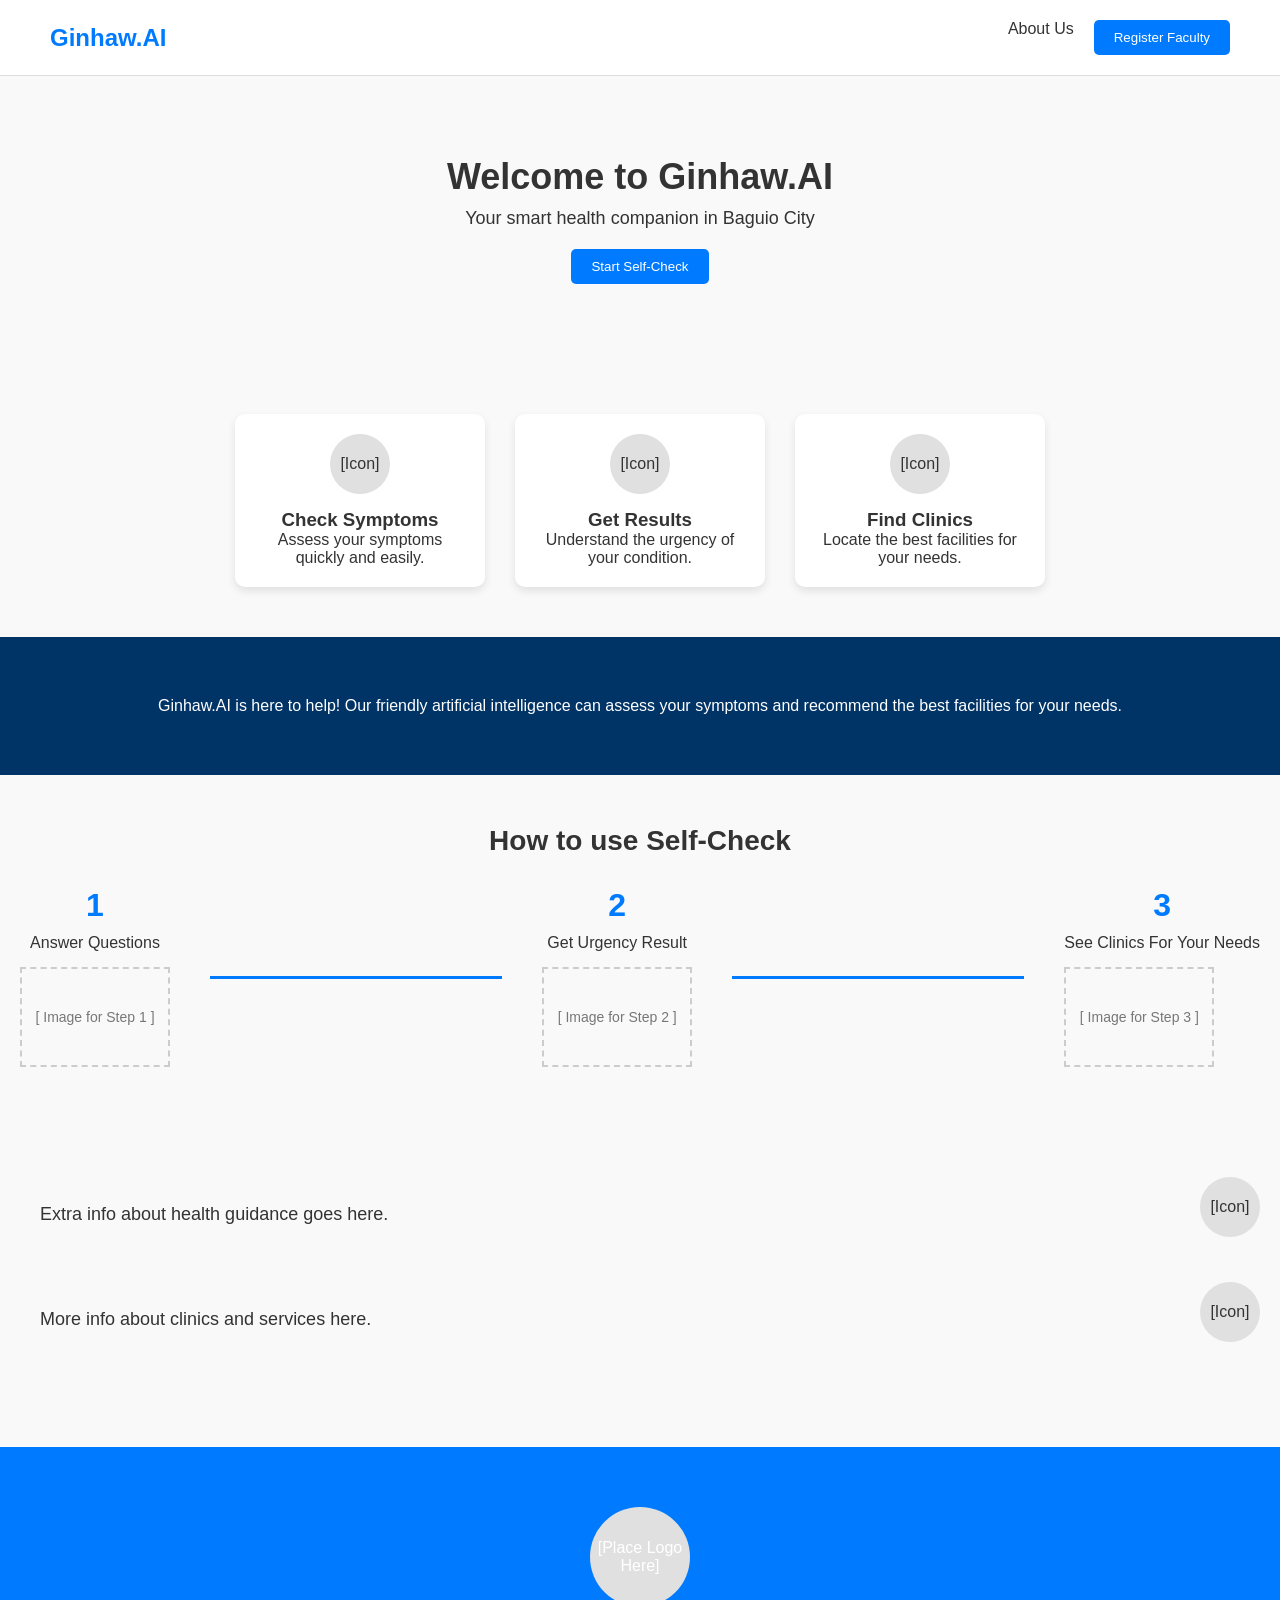
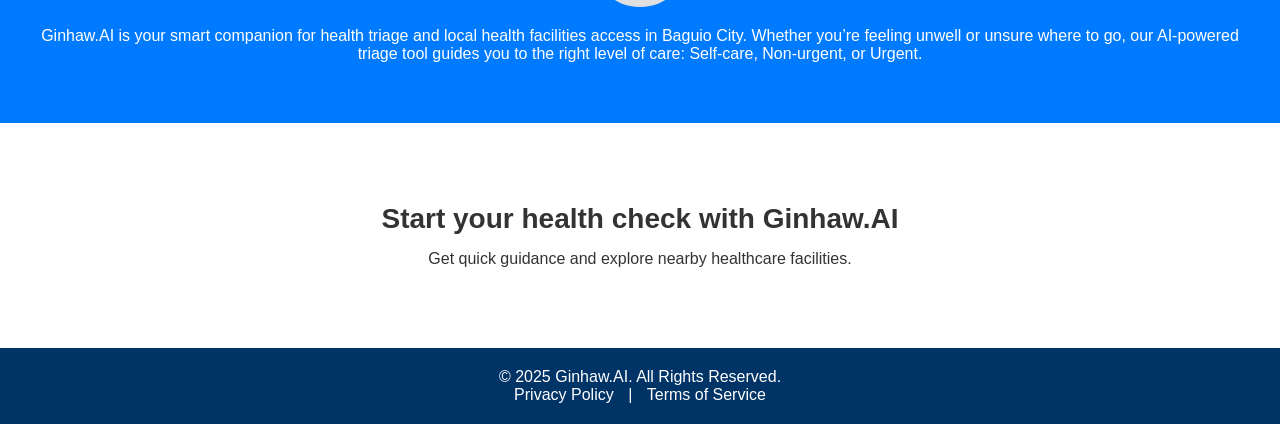
<file: index.html>
<!DOCTYPE html>
<html lang="en">
<head>
  <meta charset="UTF-8">
  <meta name="viewport" content="width=device-width, initial-scale=1.0">
  <title>Ginhaw.AI</title>
  <link rel="stylesheet" href="style.css">
  <script src="script.js".js"></script>
  
</head>
<body>
  <header>
    <div class="logo">Ginhaw.AI</div>
    <nav>
      <ul>
        <li><a href="#" id="aboutBtn">About Us</a></li>
        <li><button id="registerBtn" class="btn-primary">Register Faculty</button></li>
      </ul>
    </nav>
  </header>

  <section class="hero">
    <h1>Welcome to Ginhaw.AI</h1>
    <p>Your smart health companion in Baguio City</p>
    <button id="selfCheckBtn" class="btn-primary">Start Self-Check</button>
  </section>

  <section class="features">
    <div class="feature-box">
      <div class="icon-placeholder">[Icon]</div>
      <h3>Check Symptoms</h3>
      <p>Assess your symptoms quickly and easily.</p>
    </div>
    <div class="feature-box">
      <div class="icon-placeholder">[Icon]</div>
      <h3>Get Results</h3>
      <p>Understand the urgency of your condition.</p>
    </div>
    <div class="feature-box">
      <div class="icon-placeholder">[Icon]</div>
      <h3>Find Clinics</h3>
      <p>Locate the best facilities for your needs.</p>
    </div>
  </section>

  <section class="highlight">
    <p>Ginhaw.AI is here to help! Our friendly artificial intelligence can assess your symptoms and recommend the best facilities for your needs.</p>
  </section>

  <section class="how-to-use">
    <h2>How to use Self-Check</h2>
    <div class="steps">
      <div class="step">
        <h3>1</h3>
        <p>Answer Questions</p>
        <div class="image-placeholder">[ Image for Step 1 ]</div>
      </div>
      <div class="line"></div>
      <div class="step">
        <h3>2</h3>
        <p>Get Urgency Result</p>
        <div class="image-placeholder">[ Image for Step 2 ]</div>
      </div>
      <div class="line"></div>
      <div class="step">
        <h3>3</h3>
        <p>See Clinics For Your Needs</p>
        <div class="image-placeholder">[ Image for Step 3 ]</div>
      </div>
    </div>
  </section>

  <section class="extra-info">
    <div class="row">
      <div class="text">Extra info about health guidance goes here.</div>
      <div class="icon-placeholder">[Icon]</div>
    </div>
    <div class="row reverse">
      <div class="icon-placeholder">[Icon]</div>
      <div class="text">More info about clinics and services here.</div>
    </div>
  </section>

  <section class="about">
    <div class="logo-placeholder">[Place Logo Here]</div>
    <p>Ginhaw.AI is your smart companion for health triage and local health facilities access in Baguio City. Whether you’re feeling unwell or unsure where to go, our AI-powered triage tool guides you to the right level of care: Self-care, Non-urgent, or Urgent.</p>
  </section>

  <section class="cta">
    <h2>Start your health check with Ginhaw.AI</h2>
    <p>Get quick guidance and explore nearby healthcare facilities.</p>
  </section>

  <footer>
    <div class="footer-content">
      <p>&copy; 2025 Ginhaw.AI. All Rights Reserved.</p>
      <nav>
        <a href="#">Privacy Policy</a> | <a href="#">Terms of Service</a>
      </nav>
    </div>
  </footer>
  
</body>
</html>
</file>
<file: style.css>
* {
  margin: 0;
  padding: 0;
  box-sizing: border-box;
  font-family: Arial, sans-serif;
}

body {
  background: #f9f9f9;
  color: #333;
}

header {
  display: flex;
  justify-content: space-between;
  align-items: center;
  padding: 20px 50px;
  background: #fff;
  border-bottom: 1px solid #ddd;
}

.logo {
  font-size: 24px;
  font-weight: bold;
  color: #007bff;
}

nav ul {
  display: flex;
  list-style: none;
  gap: 20px;
}

nav a {
  text-decoration: none;
  color: #333;
  font-weight: 500;
  cursor: pointer;
}

.btn-primary {
  padding: 10px 20px;
  background: #007bff;
  color: #fff;
  border: none;
  border-radius: 5px;
  cursor: pointer;
}

.hero {
  text-align: center;
  padding: 80px 20px;
}

.hero h1 {
  font-size: 36px;
  margin-bottom: 10px;
}

.hero p {
  font-size: 18px;
  margin-bottom: 20px;
}

.features {
  display: flex;
  justify-content: center;
  gap: 30px;
  padding: 50px 20px;
}

.feature-box {
  background: #fff;
  padding: 20px;
  border-radius: 10px;
  text-align: center;
  width: 250px;
  box-shadow: 0 4px 8px rgba(0,0,0,0.1);
}

.icon-placeholder {
  width: 60px;
  height: 60px;
  margin: 0 auto 15px;
  background: #e0e0e0;
  display: flex;
  align-items: center;
  justify-content: center;
  border-radius: 50%;
}

.highlight {
  background: #003366;
  color: #fff;
  padding: 60px 20px;
  text-align: center;
}

.how-to-use {
  text-align: center;
  margin: 50px 20px;
}

.how-to-use h2 {
  font-size: 28px;
  margin-bottom: 30px;
  color: #333;
}

.steps {
  display: flex;
  justify-content: center;
  align-items: center;
  gap: 40px;
}

.step {
  text-align: center;
  max-width: 200px;
}

.step h3 {
  font-size: 32px;
  color: #007bff;
  margin-bottom: 10px;
}

.image-placeholder {
  margin-top: 15px;
  width: 150px;
  height: 100px;
  border: 2px dashed #ccc;
  display: flex;
  align-items: center;
  justify-content: center;
  font-size: 14px;
  color: #777;
}

.line {
  flex: 1;
  height: 3px;
  background: #007bff;
}

.extra-info {
  padding: 60px 20px;
}

.row {
  display: flex;
  align-items: center;
  justify-content: space-between;
  margin-bottom: 30px;
}

.row.reverse {
  flex-direction: row-reverse;
}

.row .text {
  flex: 1;
  font-size: 18px;
  margin: 0 20px;
}

.about {
  background: #007bff;
  color: #fff;
  text-align: center;
  padding: 60px 20px;
}

.logo-placeholder {
  margin: 0 auto 20px;
  width: 100px;
  height: 100px;
  background: #e0e0e0;
  border-radius: 50%;
  display: flex;
  align-items: center;
  justify-content: center;
}

.cta {
  text-align: center;
  padding: 80px 20px;
  background: #fff;
}

.cta h2 {
  font-size: 28px;
  margin-bottom: 15px;
}

.footer-content {
  background: #003366;
  color: #fff;
  padding: 20px;
  text-align: center;
}

.footer-content nav a {
  color: #fff;
  margin: 0 10px;
  text-decoration: none;
}
</file>
